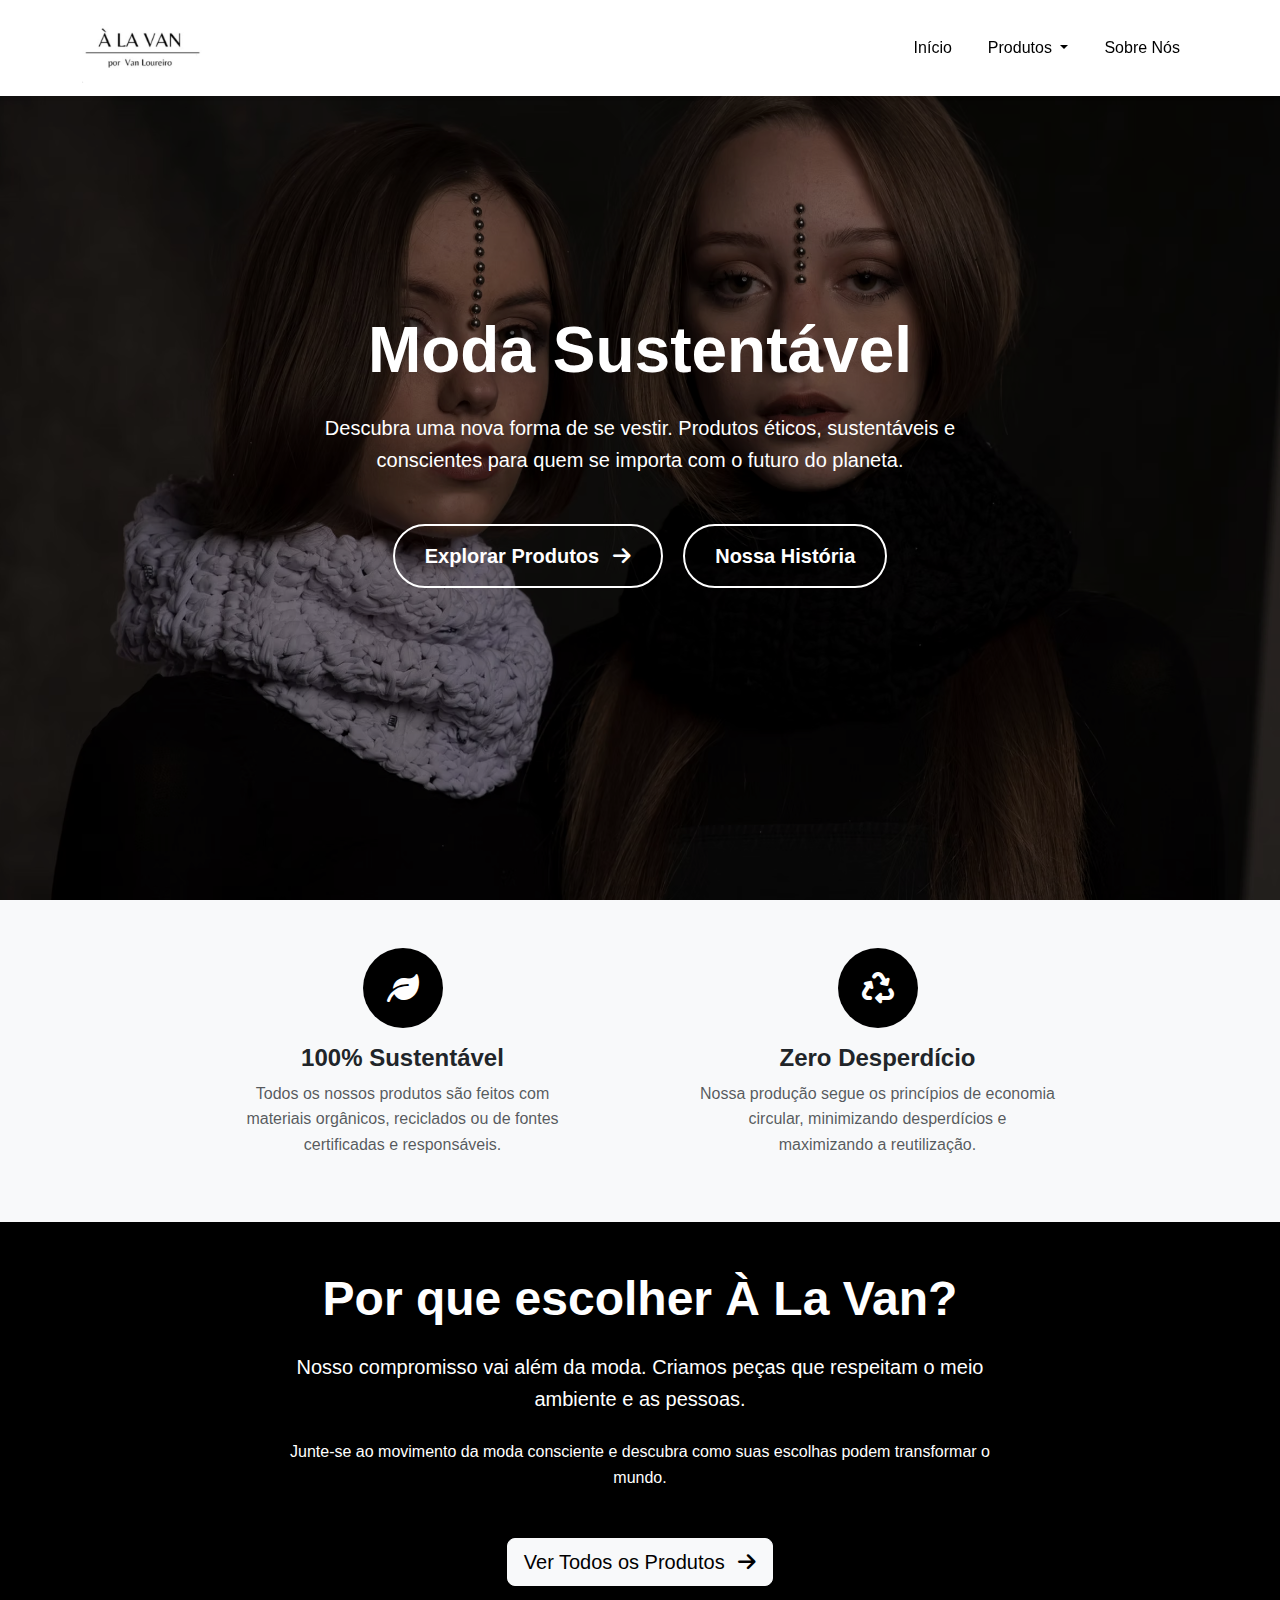
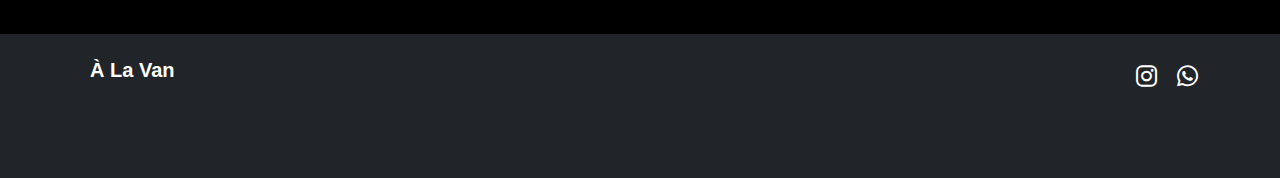
<file: src/main/resources/static/index.html>
<!DOCTYPE html>
<html lang="pt-BR">
<head>
    <meta charset="UTF-8">
    <meta name="viewport" content="width=device-width, initial-scale=1.0">
    <title>À La Van</title>
    <link href="https://cdn.jsdelivr.net/npm/bootstrap@5.3.0/dist/css/bootstrap.min.css" rel="stylesheet">
    <link href="https://cdnjs.cloudflare.com/ajax/libs/font-awesome/6.0.0/css/all.min.css" rel="stylesheet">
    <link href="styles.css" rel="stylesheet">
</head>
<body>
<!-- Navbar -->
<nav class="navbar navbar-expand-lg navbar-light bg-white fixed-top shadow-sm">
    <div class="container">
        <a class="navbar-brand d-flex align-items-center" href="index.html">
            <div class="leaf-icon me-2">
                <img src="images/logo.png" alt="Logo À La Van" class="img-fluid">
            </div>
        </a>
        <button class="navbar-toggler" type="button" data-bs-toggle="collapse" data-bs-target="#navbarNav">
            <span class="navbar-toggler-icon"></span>
        </button>
        <div class="collapse navbar-collapse" id="navbarNav">
            <ul class="navbar-nav ms-auto">
                <li class="nav-item">
                    <a class="nav-link" href="index.html">Início</a>
                </li>
                <!-- Item Produtos transformado em dropdown -->
                <li class="nav-item dropdown">
                    <!-- O href="#" está correto aqui, pois o link principal só abre o dropdown -->
                    <a class="nav-link dropdown-toggle active" href="#" id="navbarDropdownProdutos" role="button" data-bs-toggle="dropdown" aria-expanded="false">
                        Produtos
                    </a>
                    <ul class="dropdown-menu" aria-labelledby="navbarDropdownProdutos">
                        <!-- Link para a página geral de produtos -->
                        <li><a class="dropdown-item categoria-item" href="produtos.html" data-categoria="todos">Todas as Categorias</a></li>
                        <!-- Links para categorias específicas com query parameter -->
                        <li><a class="dropdown-item categoria-item" href="produtos.html?categoria=3cb63f1f-a48a-4cd0-bc3c-fc6ea76c847e" data-categoria="3cb63f1f-a48a-4cd0-bc3c-fc6ea76c847e">Head Pieces</a></li>
                        <li><a class="dropdown-item categoria-item" href="produtos.html?categoria=blusas" data-categoria="blusas">Vestuários</a></li>
                        <li><a class="dropdown-item categoria-item" href="produtos.html?categoria=calcas" data-categoria="calcas">Bolsas</a></li>
                        <li><a class="dropdown-item categoria-item" href="produtos.html?categoria=ea386274-b8e4-43cf-a0ae-cb521b597f74" data-categoria="ea386274-b8e4-43cf-a0ae-cb521b597f74">Acessórios</a></li>
                    </ul>
                </li>
                <li class="nav-item">
                    <a class="nav-link" href="/sobreNos.html">Sobre Nós</a>
                </li>
            </ul>
        </div>
    </div>
</nav>


<!-- Hero Section -->
<section class="hero-section">
    <div class="container">
        <div class="row align-items-center min-vh-100">
            <div class="col-lg-8 mx-auto text-center text-white">
                <h1 class="display-3 fw-bold mb-4">Moda Sustentável</h1>
                <p class="lead mb-5">Descubra uma nova forma de se vestir. Produtos éticos, sustentáveis e conscientes para quem se importa com o futuro do planeta.</p>
                <div class="hero-buttons">
                    <a href="produtos.html" class="btn btn-primary btn-lg me-3">Explorar Produtos <i class="fas fa-arrow-right ms-2"></i></a>
                    <a href="sobreNos.html" class="btn btn-outline-light btn-lg">Nossa História</a>
                </div>
            </div>
        </div>
    </div>
</section>

<!-- Features Section -->
<section class="py-5 bg-light">
    <div class="container">
        <div class="row g-4 justify-content-center text-center">
            <div class="col-md-4">
                <div class="feature-icon mb-3">
                    <i class="fas fa-leaf"></i>
                </div>
                <h4 class="text-dark fw-bold">100% Sustentável</h4>
                <p class="text-muted">Todos os nossos produtos são feitos com materiais orgânicos, reciclados ou de fontes certificadas e responsáveis.</p>
            </div>
            <div class="col-md-4 offset-md-1">
                <div class="feature-icon mb-3">
                    <i class="fas fa-recycle"></i>
                </div>
                <h4 class="text-dark fw-bold">Zero Desperdício</h4>
                <p class="text-muted">Nossa produção segue os princípios de economia circular, minimizando desperdícios e maximizando a reutilização.</p>
            </div>
        </div>
    </div>
</section>



<!-- CTA Section -->
<section class="cta-section text-white text-center py-5">
    <div class="container">
        <div class="row">
            <div class="col-lg-8 mx-auto">
                <h2 class="display-5 fw-bold mb-4">Por que escolher À La Van?</h2>
                <p class="lead mb-4">Nosso compromisso vai além da moda. Criamos peças que respeitam o meio ambiente e as pessoas.</p>
                <p class="mb-5">Junte-se ao movimento da moda consciente e descubra como suas escolhas podem transformar o mundo.</p>
                <a href="produtos.html" class="btn btn-light btn-lg">Ver Todos os Produtos <i class="fas fa-arrow-right ms-2"></i></a>
            </div>
        </div>
    </div>
</section>

<!-- Footer -->
<footer class="bg-dark text-white py-4">
    <div class="container">
        <div class="row">
            <div class="col-md-6">
                <div class="d-flex align-items-center mb-3">
                    <div class="leaf-icon me-2">
                    </div>
                    <span class="fw-bold h5 mb-0">À La Van</span>
                </div>
                <p class="text-muted">Transformando a moda em uma força positiva para o planeta.</p>
            </div>
            <div class="col-md-6 text-md-end">
                <div class="social-links">
                    <a href="https://www.instagram.com/a.la.van" class="text-white me-3"><i class="fab fa-instagram"></i></a>
                    <a href="https://wa.me/5511941498950" class="text-white"><i class="fab fa-whatsapp"></i></a>
                </div>
                <p class="text-muted mt-3">&copy; 2024 À La Van. Todos os direitos reservados.</p>
            </div>
        </div>
    </div>
</footer>

<script src="https://cdn.jsdelivr.net/npm/bootstrap@5.3.0/dist/js/bootstrap.bundle.min.js"></script>
</body>
</html>
</file>
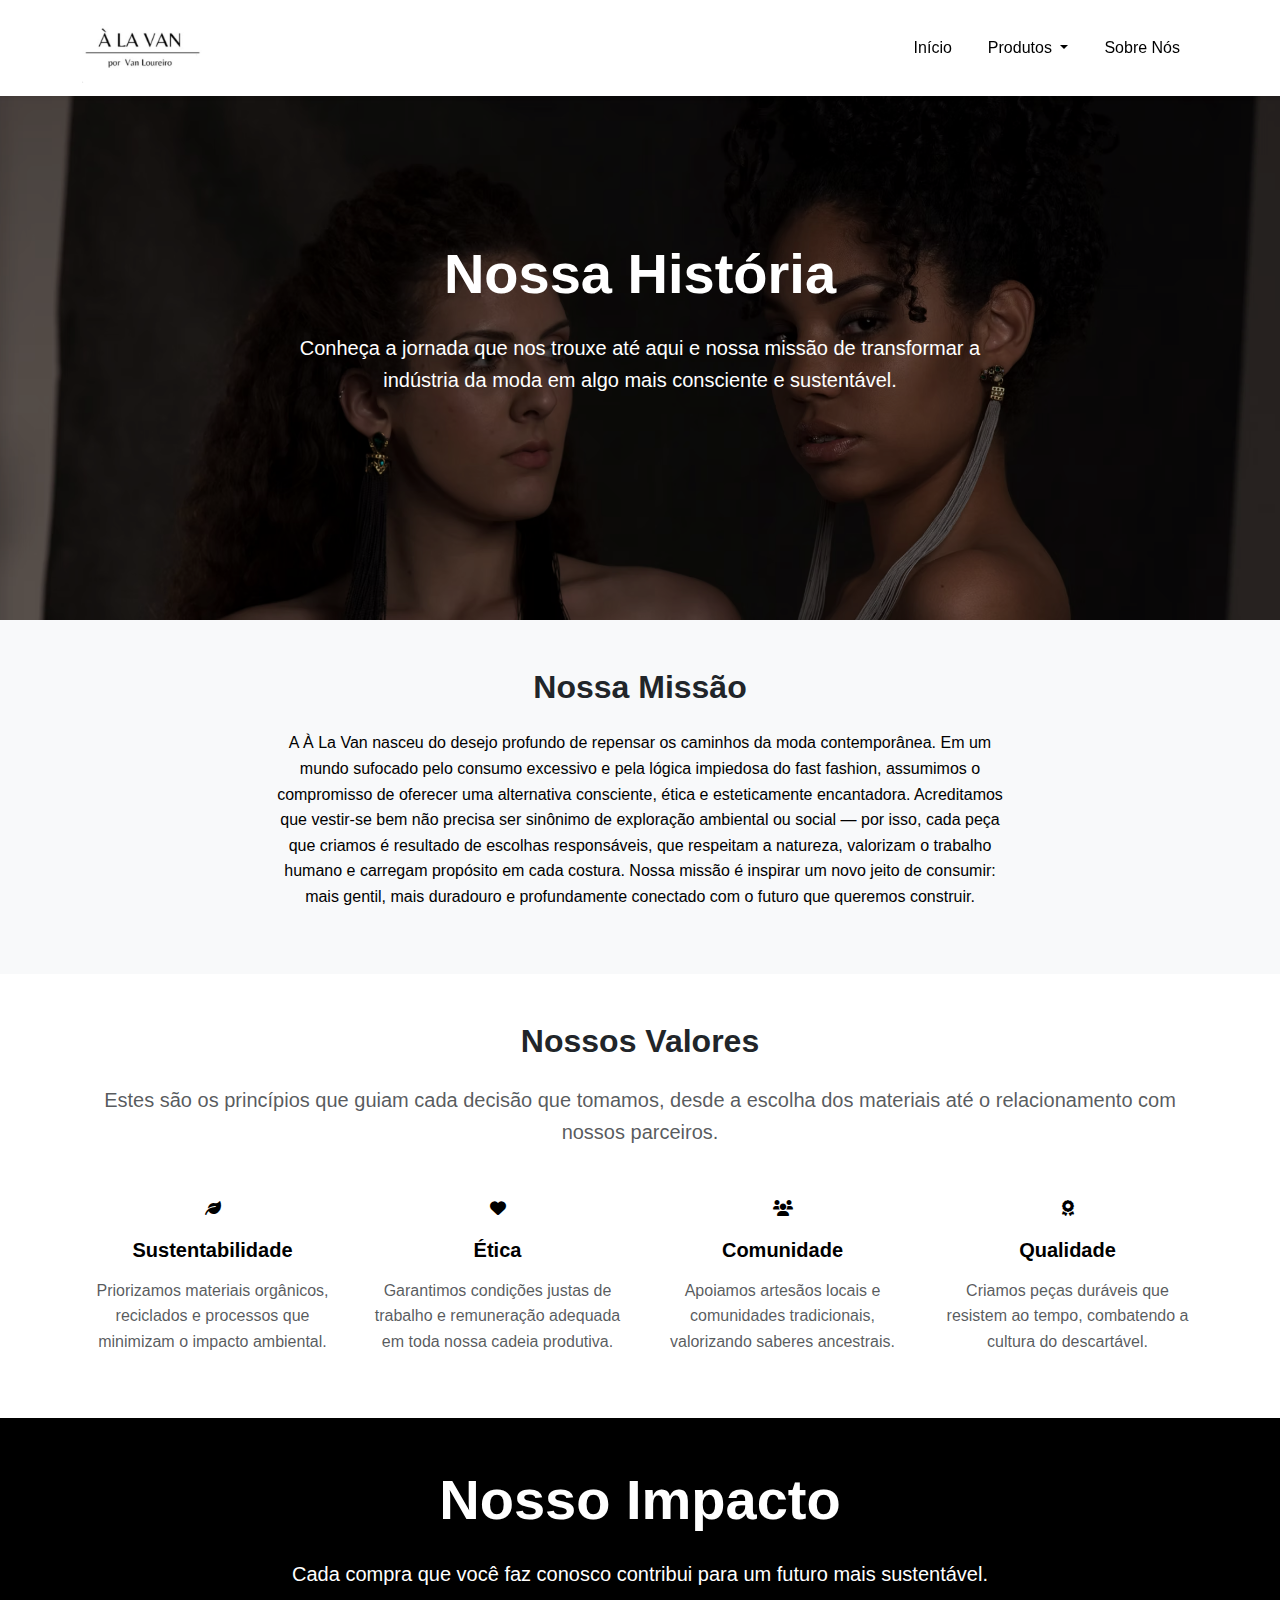
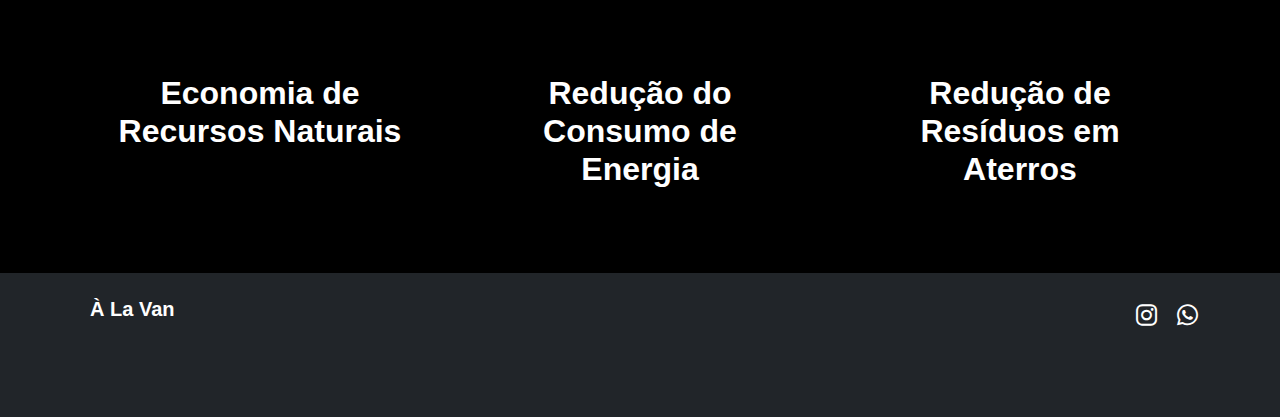
<file: src/main/resources/static/sobreNos.html>
<!DOCTYPE html>
<html lang="pt-BR">
<head>
  <meta charset="UTF-8">
  <meta name="viewport" content="width=device-width, initial-scale=1.0">
  <title>Sobre Nós - À La Van</title>
  <link href="https://cdn.jsdelivr.net/npm/bootstrap@5.3.0/dist/css/bootstrap.min.css" rel="stylesheet">
  <link href="https://cdnjs.cloudflare.com/ajax/libs/font-awesome/6.0.0/css/all.min.css" rel="stylesheet">
  <link href="styles.css" rel="stylesheet">
</head>
<body>
<!-- Navbar -->
<nav class="navbar navbar-expand-lg navbar-light bg-white fixed-top shadow-sm">
  <div class="container">
    <a class="navbar-brand d-flex align-items-center" href="index.html">
      <div class="leaf-icon me-2">
        <img src="images/logo.png" alt="Logo À La Van" class="img-fluid">
      </div>
    </a>
    <button class="navbar-toggler" type="button" data-bs-toggle="collapse" data-bs-target="#navbarNav">
      <span class="navbar-toggler-icon"></span>
    </button>
    <div class="collapse navbar-collapse" id="navbarNav">
      <ul class="navbar-nav ms-auto">
        <li class="nav-item">
          <a class="nav-link" href="index.html">Início</a>
        </li>
        <!-- Item Produtos transformado em dropdown -->
        <li class="nav-item dropdown">
          <!-- O href="#" está correto aqui, pois o link principal só abre o dropdown -->
          <a class="nav-link dropdown-toggle active" href="#" id="navbarDropdownProdutos" role="button" data-bs-toggle="dropdown" aria-expanded="false">
            Produtos
          </a>
          <ul class="dropdown-menu" aria-labelledby="navbarDropdownProdutos">
            <!-- Link para a página geral de produtos -->
            <li><a class="dropdown-item categoria-item" href="produtos.html" data-categoria="todos">Todas as Categorias</a></li>
            <!-- Links para categorias específicas com query parameter -->
            <li><a class="dropdown-item categoria-item" href="produtos.html?categoria=3cb63f1f-a48a-4cd0-bc3c-fc6ea76c847e" data-categoria="3cb63f1f-a48a-4cd0-bc3c-fc6ea76c847e">Head Pieces</a></li>
            <li><a class="dropdown-item categoria-item" href="produtos.html?categoria=blusas" data-categoria="blusas">Vestuários</a></li>
            <li><a class="dropdown-item categoria-item" href="produtos.html?categoria=calcas" data-categoria="calcas">Bolsas</a></li>
            <li><a class="dropdown-item categoria-item" href="produtos.html?categoria=ea386274-b8e4-43cf-a0ae-cb521b597f74" data-categoria="ea386274-b8e4-43cf-a0ae-cb521b597f74">Acessórios</a></li>
          </ul>
        </li>
        <li class="nav-item">
          <a class="nav-link" href="sobreNos.html">Sobre Nós</a>
        </li>
      </ul>
    </div>
  </div>
</nav>

<!-- About Hero Section -->
<section class="about-section text-white py-5" style="margin-top: 80px;">
  <div class="container">
    <div class="row">
      <div class="col-lg-8 mx-auto text-center mb-5">
        <h1 class="display-4 fw-bold mb-4">Nossa História</h1>
        <p class="lead">Conheça a jornada que nos trouxe até aqui e nossa missão de transformar a indústria da moda em algo mais consciente e sustentável.</p>
      </div>
    </div>
  </div>
</section>

<!-- Mission Section -->
<section class="py-5 bg-light">
  <div class="container">
    <div class="row justify-content-center text-center">
      <div class="col-lg-8">
        <h2 class="text-dark fw-bold mb-4">Nossa Missão</h2>
        <p>
          A À La Van nasceu do desejo profundo de repensar os caminhos da moda contemporânea. Em um mundo sufocado pelo consumo excessivo e pela lógica impiedosa do fast fashion, assumimos o compromisso de oferecer uma alternativa consciente, ética e esteticamente encantadora. Acreditamos que vestir-se bem não precisa ser sinônimo de exploração ambiental ou social — por isso, cada peça que criamos é resultado de escolhas responsáveis, que respeitam a natureza, valorizam o trabalho humano e carregam propósito em cada costura. Nossa missão é inspirar um novo jeito de consumir: mais gentil, mais duradouro e profundamente conectado com o futuro que queremos construir.
        </p>
      </div>
    </div>
  </div>
</section>



<!-- Values Section -->
<section class="py-5">
  <div class="container">
    <div class="text-center mb-5">
      <h2 class="text-dark fw-bold mb-4">Nossos Valores</h2>
      <p class="lead text-muted">Estes são os princípios que guiam cada decisão que tomamos, desde a escolha dos materiais até o relacionamento com nossos parceiros.</p>
    </div>
    <div class="row g-4">
      <div class="col-md-6 col-lg-3 text-center">
        <div class="value-icon mb-3">
          <i class="fas fa-leaf"></i>
        </div>
        <h5 class="fw-bold mb-3">Sustentabilidade</h5>
        <p class="text-muted">Priorizamos materiais orgânicos, reciclados e processos que minimizam o impacto ambiental.</p>
      </div>
      <div class="col-md-6 col-lg-3 text-center">
        <div class="value-icon mb-3">
          <i class="fas fa-heart"></i>
        </div>
        <h5 class="fw-bold mb-3">Ética</h5>
        <p class="text-muted">Garantimos condições justas de trabalho e remuneração adequada em toda nossa cadeia produtiva.</p>
      </div>
      <div class="col-md-6 col-lg-3 text-center">
        <div class="value-icon mb-3">
          <i class="fas fa-users"></i>
        </div>
        <h5 class="fw-bold mb-3">Comunidade</h5>
        <p class="text-muted">Apoiamos artesãos locais e comunidades tradicionais, valorizando saberes ancestrais.</p>
      </div>
      <div class="col-md-6 col-lg-3 text-center">
        <div class="value-icon mb-3">
          <i class="fas fa-award"></i>
        </div>
        <h5 class="fw-bold mb-3">Qualidade</h5>
        <p class="text-muted">Criamos peças duráveis que resistem ao tempo, combatendo a cultura do descartável.</p>
      </div>
    </div>
  </div>
</section>



<!-- Impact Section -->
<section class="impact-section text-white text-center py-5">
  <div class="container">
    <div class="row">
      <div class="col-lg-8 mx-auto mb-5">
        <h2 class="display-4 fw-bold mb-4">Nosso Impacto</h2>
        <p class="lead">Cada compra que você faz conosco contribui para um futuro mais sustentável.</p>
      </div>
    </div>
    <div class="row g-4">
      <div class="col-md-4">
        <div class="impact-stat">
          <h2 class="display- fw-bold">Economia de Recursos Naturais

          </h2>
          <p class="lead"></p>
        </div>
      </div>
      <div class="col-md-4">
        <div class="impact-stat">
          <h2 class="display- fw-bold">Redução do Consumo de Energia

          </h2>
          <p class="lead"></p>
        </div>
      </div>
      <div class="col-md-4">
        <div class="impact-stat">
          <h2 class="display- fw-bold">Redução de Resíduos em Aterros

          </h2>
          <p class="lead"></p>
        </div>
      </div>
    </div>
  </div>
</section>

<!-- Footer -->
<footer class="bg-dark text-white py-4">
  <div class="container">
    <div class="row">
      <div class="col-md-6">
        <div class="d-flex align-items-center mb-3">
          <div class="leaf-icon me-2">
          </div>
          <span class="fw-bold h5 mb-0">À La Van</span>
        </div>
        <p class="text-muted">Transformando a moda em uma força positiva para o planeta.</p>
      </div>
      <div class="col-md-6 text-md-end">
        <div class="social-links">
          <a href="https://www.instagram.com/a.la.van" class="text-white me-3"><i class="fab fa-instagram"></i></a>
          <a href="https://wa.me/5511941498950" class="text-white"><i class="fab fa-whatsapp"></i></a>
        </div>
        <p class="text-muted mt-3">&copy; 2024 À La Van. Todos os direitos reservados.</p>
      </div>
    </div>
  </div>
</footer>

<script src="https://cdn.jsdelivr.net/npm/bootstrap@5.3.0/dist/js/bootstrap.bundle.min.js"></script>
</body>
</html>
</file>
<file: src/main/resources/static/styles.css>
:root {
    --primary: #000000;
    --secondary: #1a1a1a;
    --accent: #2b2b2b;
    --light: #ffffff;
    --text-light: #f1f1f1;
    --text-dark: #000000;
}

body {
    font-family: 'Segoe UI', Tahoma, Geneva, Verdana, sans-serif;
    line-height: 1.6;
    background-color: var(--light);
    color: var(--text-dark);
}

/* Navbar */
.navbar-brand {
    font-size: 1.5rem;
    color: var(--text-dark) !important;
}

.leaf-icon {
    background: transparent !important;
    border-radius: 0 !important;
    padding: 0 !important;
}

.leaf-icon img {
    background: transparent !important;
    border-radius: 0 !important;
    display: block;
    max-height: 60px;
    width: auto;
    height: auto;
    max-width: 100%;
}

.nav-link {
    font-weight: 500;
    color: var(--text-dark) !important;
    margin: 0 10px;
    transition: color 0.3s ease;
}

.nav-link:hover {
    color: var(--accent) !important;
}

/* Dropdown Menu */
.dropdown-menu {
    border: none;
    box-shadow: 0 5px 15px rgba(0, 0, 0, 0.1);
    border-radius: 10px;
}

.dropdown-item {
    padding: 10px 20px;
    transition: background-color 0.3s ease;
}

.dropdown-item:hover {
    background-color: rgba(0, 0, 0, 0.05);
}

/* Hero Section - Responsiva */
.hero-section {
    background: url("images/modelos.png") no-repeat center center;
    background-size: cover;
    background-attachment: scroll; /* Mudança para melhor responsividade */
    min-height: 100vh;
    display: flex;
    align-items: center;
    position: relative;
    z-index: 1;
}

.hero-section::before {
    content: '';
    position: absolute;
    top: 0;
    left: 0;
    right: 0;
    bottom: 0;
    background: rgba(0, 0, 0, 0.4);
    z-index: -1;
}

.hero-section .container {
    position: relative;
    z-index: 2;
}

/* About Section - Responsiva */
.about-section {
    background: url("images/outrasModelos.png") no-repeat center center;
    background-size: cover;
    background-attachment: scroll; /* Mudança para melhor responsividade */
    min-height: 60vh; /* Altura reduzida para mobile */
    display: flex;
    align-items: center;
    position: relative;
    z-index: 1;
}

.about-section::before {
    content: '';
    position: absolute;
    top: 0;
    left: 0;
    right: 0;
    bottom: 0;
    background: rgba(0, 0, 0, 0.4);
    z-index: -1;
}

.about-section .container {
    position: relative;
    z-index: 2;
}

.cta-section {
    position: relative;
    overflow: hidden;
}

.cta-section::before {
    content: '';
    position: absolute;
    top: 0;
    left: 0;
    right: 0;
    bottom: 0;
    background: rgba(0, 0, 0, 1);
    z-index: 1;
}

.cta-section .container {
    position: relative;
    z-index: 2;
}

.hero-buttons .btn {
    padding: 15px 30px;
    font-weight: 600;
    border-radius: 50px;
    transition: all 0.3s ease;
    background-color: transparent;
    border: 2px solid white;
    color: white;
}

/* Remove o gradiente da esquerda e unifica com o da direita */
.btn-primary,
.btn-outline-light {
    background-color: transparent;
    border: 2px solid white;
    color: white;
}

/* Hover igual para os dois botões */
.btn-primary:hover,
.btn-outline-light:hover {
    background-color: rgba(255, 255, 255, 0.1);
    color: white;
    border-color: white;
}

/* Products Section */
.products-section {
    background: #000000;
    background-size: contain;
    min-height: 50vh;
    display: flex;
    align-items: center;
    position: relative;
    z-index: 1;
}

.products-section::before {
    content: "";
    position: absolute;
    inset: 0;
    background: rgba(0, 0, 0, 0.5);
    z-index: -1;
}

.products-section .container {
    position: relative;
    z-index: 2;
}

/* Feature Icons */
.feature-icon {
    width: 80px;
    height: 80px;
    background: black;
    border-radius: 50%;
    display: flex;
    align-items: center;
    justify-content: center;
    margin: 0 auto;
    font-size: 2rem;
    color: white;
}

.feature-icon i {
    color: white;
}

/* Product Carousel */
.carousel-inner {
    border-radius: 15px;
    overflow: hidden;
}

.card {
    border: none;
    border-radius: 15px;
    overflow: hidden;
    box-shadow: 0 10px 30px rgba(0, 0, 0, 0.1);
    transition: transform 0.3s ease;
}

.card:hover {
    transform: translateY(-5px);
}

.card-img-top {
    height: 300px;
    object-fit: cover;
}

.card-body {
    padding: 25px;
}

.card-title {
    font-weight: bold;
    color: var(--text-dark);
    margin-bottom: 15px;
}

.card-text {
    color: #555;
}

.card-text.fw-bold {
    font-size: 1.2rem;
    color: var(--text-dark);
}

/* Carousel Controls */
.carousel-control-prev,
.carousel-control-next {
    position: absolute;
    width: 60px;
    height: 60px;
    background: black;
    border-radius: 50%;
    top: 50%;
    transform: translateY(-50%);
    opacity: 1;
    z-index: 2;
    display: flex;
    align-items: center;
    justify-content: center;
}

.carousel-control-prev {
    left: 10px;
}

.carousel-control-next {
    right: 10px;
}

.carousel-control-prev:hover,
.carousel-control-next:hover {
    background: #333;
}

.carousel-control-prev-icon,
.carousel-control-next-icon {
    width: 20px;
    height: 20px;
    background-size: 100% 100%;
}

/* Quality Stats */
.quality-stat {
    padding: 30px 20px;
}

.impact-section {
    background: #000;
    position: relative;
    overflow: hidden;
}

.impact-section::before {
    content: '';
    position: absolute;
    top: 0;
    left: 0;
    right: 0;
    bottom: 0;
    background: rgba(0, 0, 0, 0);
    z-index: 1;
}

.impact-section .container {
    position: relative;
    z-index: 2;
}

.impact-stat {
    padding: 20px;
}

/* Footer */
footer {
    background: #1a1a1a !important;
}

.social-links a {
    font-size: 1.5rem;
    transition: color 0.3s ease;
}

.social-links a:hover {
    color: #555 !important;
}

/* Responsive Design */
@media (max-width: 768px) {
    /* Hero Section Mobile */
    .hero-section {
        min-height: 80vh; /* Altura reduzida para mobile */
        background-position: center center;
        background-size: cover;
    }

    .hero-section h1 {
        font-size: 2.5rem;
    }

    .hero-buttons .btn {
        display: block;
        width: 100%;
        margin-bottom: 15px;
    }

    /* About Section Mobile */
    .about-section {
        min-height: 50vh; /* Altura ainda menor para mobile */
        background-position: center center;
        background-size: cover;
    }

    .card {
        margin-bottom: 30px;
    }

    .carousel-control-prev,
    .carousel-control-next {
        width: 50px;
        height: 50px;
    }

    .display-4 {
        font-size: 2rem;
    }

    .display-3 {
        font-size: 2.5rem;
    }

    /* Logo responsiva para mobile */
    .leaf-icon img {
        max-height: 45px;
    }
}

@media (max-width: 480px) {
    /* Ajustes específicos para telas muito pequenas */
    .hero-section {
        min-height: 70vh;
        background-position: center center;
        background-size: cover;
    }

    .about-section {
        min-height: 40vh;
        background-position: center center;
        background-size: cover;
    }

    .hero-section h1 {
        font-size: 2rem;
    }

    .hero-section .lead {
        font-size: 1rem;
    }

    /* Logo ainda menor para telas muito pequenas */
    .leaf-icon img {
        max-height: 35px;
    }

    .navbar-brand {
        font-size: 1.2rem;
    }
}

/* Ajustes para dispositivos com orientação paisagem (landscape) */
@media (max-width: 768px) and (orientation: landscape) {
    .hero-section {
        min-height: 100vh;
        background-attachment: scroll;
    }

    .about-section {
        min-height: 70vh;
        background-attachment: scroll;
    }
}

/* Ajustes para tablets */
@media (min-width: 769px) and (max-width: 1024px) {
    .hero-section {
        background-attachment: scroll; /* Melhor performance em tablets */
        background-position: center center;
        background-size: cover;
    }

    .about-section {
        background-attachment: scroll;
        background-position: center center;
        background-size: cover;
    }
}

@media (min-width: 1200px) {
    /* Logo um pouco maior para telas grandes */
    .leaf-icon img {
        max-height: 70px;
    }

    /* Volta o background-attachment: fixed para telas grandes onde funciona melhor */
    .hero-section {
        background-attachment: fixed;
    }

    .about-section {
        background-attachment: fixed;
    }
}

/* Smooth scrolling */
html {
    scroll-behavior: smooth;
}

/* Loading animation */
@keyframes fadeInUp {
    from {
        opacity: 0;
        transform: translateY(30px);
    }
    to {
        opacity: 1;
        transform: translateY(0);
    }
}

.carousel-item.active .card {
    animation: fadeInUp 0.6s ease-out;
}

/* Otimização para dispositivos com DPR alto (retina) */
@media (-webkit-min-device-pixel-ratio: 2), (min-resolution: 192dpi) {
    .hero-section,
    .about-section {
        background-attachment: scroll; /* Melhor performance em telas retina */
    }
}

/* Ajustes para acessibilidade - reduzir movimento para usuários sensíveis */
@media (prefers-reduced-motion: reduce) {
    .hero-section,
    .about-section {
        background-attachment: scroll;
    }

    .carousel-item.active .card {
        animation: none;
    }
}
</file>
